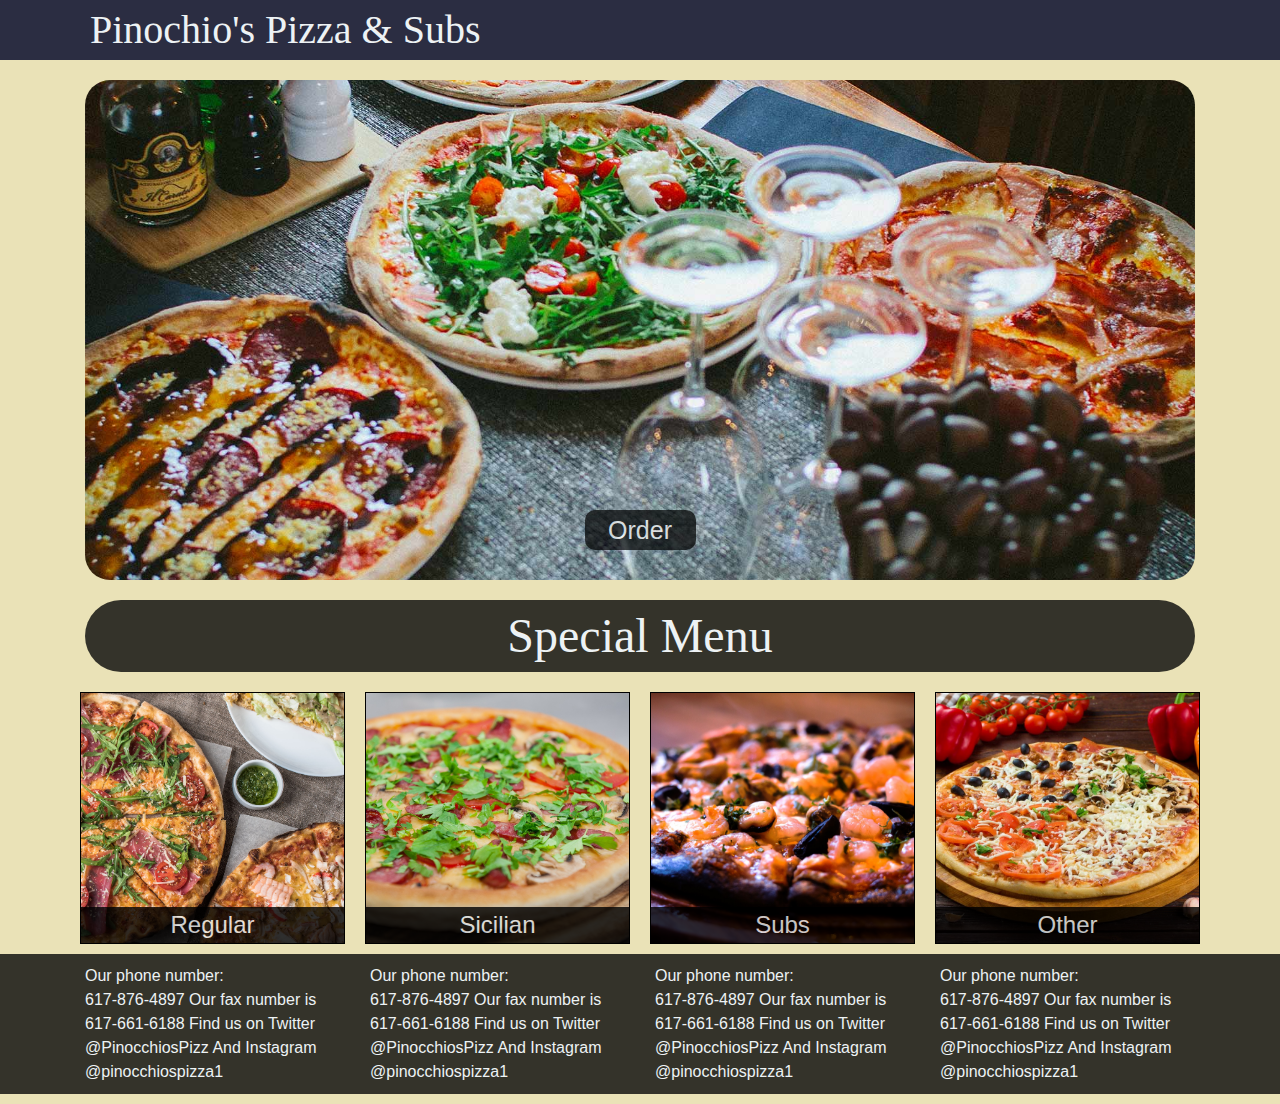
<file: frontends/index.html>
<!DOCTYPE html>
<html>
<head>
	<meta charset="utf-8">
    <meta name="viewport" content="width=device-width, initial-scale=1, shrink-to-fit=no">
	<title>Pinochio's Pizza</title>
	<link rel="stylesheet" href="https://stackpath.bootstrapcdn.com/bootstrap/4.5.2/css/bootstrap.min.css" integrity="sha384-JcKb8q3iqJ61gNV9KGb8thSsNjpSL0n8PARn9HuZOnIxN0hoP+VmmDGMN5t9UJ0Z" crossorigin="anonymous">
	<link rel="stylesheet" type="text/css" href="css/styles.css">
</head>
<body>
<header>
	<div id="navbar">
		<div class="container">
			<span>Pinochio's Pizza & Subs</span>
		</div>
	</div>
</header>
<div id="main-content" class="container">
	<div id="image-wrapper">
		<img class="img-fluid" src="images/pizzeriaruka-pizzas.jpg">
		<div id="order-button">
			<span>Order</span>
		</div>
	</div>
	<div id="title">
		<span>Special Menu</span>
	</div>
	<div id="tiles-container" class="row">
		<section class="col-lg-3 col-md-3">
			<div>
				<a href="">
					<img src="images/pizza1.jpg">
					<div class="tile-name">Regular</div>
				</a>
			</div>
		</section>
		<section class="col-lg-3 col-md-3">
			<div>
				<img src="images/pizza2.jpg">
				<div class="tile-name">Sicilian</div>
			</div>
		</section>
		<section class="col-lg-3 col-md-3">
			<div>
				<img src="images/pizza3.jpg">
				<div class="tile-name">Subs</div>
			</div>
		</section>
		<section class="col-lg-3 col-md-3">
			<div>
				<a href="">
					<img src="images/pizza4.jpg">
					<div class="tile-name">Other</div>
				</a>
			</div>
		</section>
	</div>
</div>
<footer>
	<div class="container">
		<div class="row">
			<section class="col-lg-3 col-md-3 col-sm-12">
				Our phone number: <br>
				617-876-4897
				Our fax number is <br>
				617-661-6188
				Find us on Twitter <br>
				@PinocchiosPizz
				And Instagram <br>
				@pinocchiospizza1
			</section>
			<hr>
			<section class="col-lg-3 col-md-3 col-sm-12">
				Our phone number: <br>
				617-876-4897
				Our fax number is <br>
				617-661-6188
				Find us on Twitter <br>
				@PinocchiosPizz
				And Instagram <br>
				@pinocchiospizza1
			</section>	
			<hr>	
			<section class="col-lg-3 col-md-3 col-sm-12">
				Our phone number: <br>
				617-876-4897
				Our fax number is <br>
				617-661-6188
				Find us on Twitter <br>
				@PinocchiosPizz
				And Instagram <br>
				@pinocchiospizza1
			</section>
			<hr>
			<section class="col-lg-3 col-md-3 col-sm-12">
				Our phone number: <br>
				617-876-4897
				Our fax number is <br>
				617-661-6188
				Find us on Twitter <br>
				@PinocchiosPizz
				And Instagram <br>
				@pinocchiospizza1
			</section>
		</div>
	</div>
</footer>
</body>
</html>
</file>
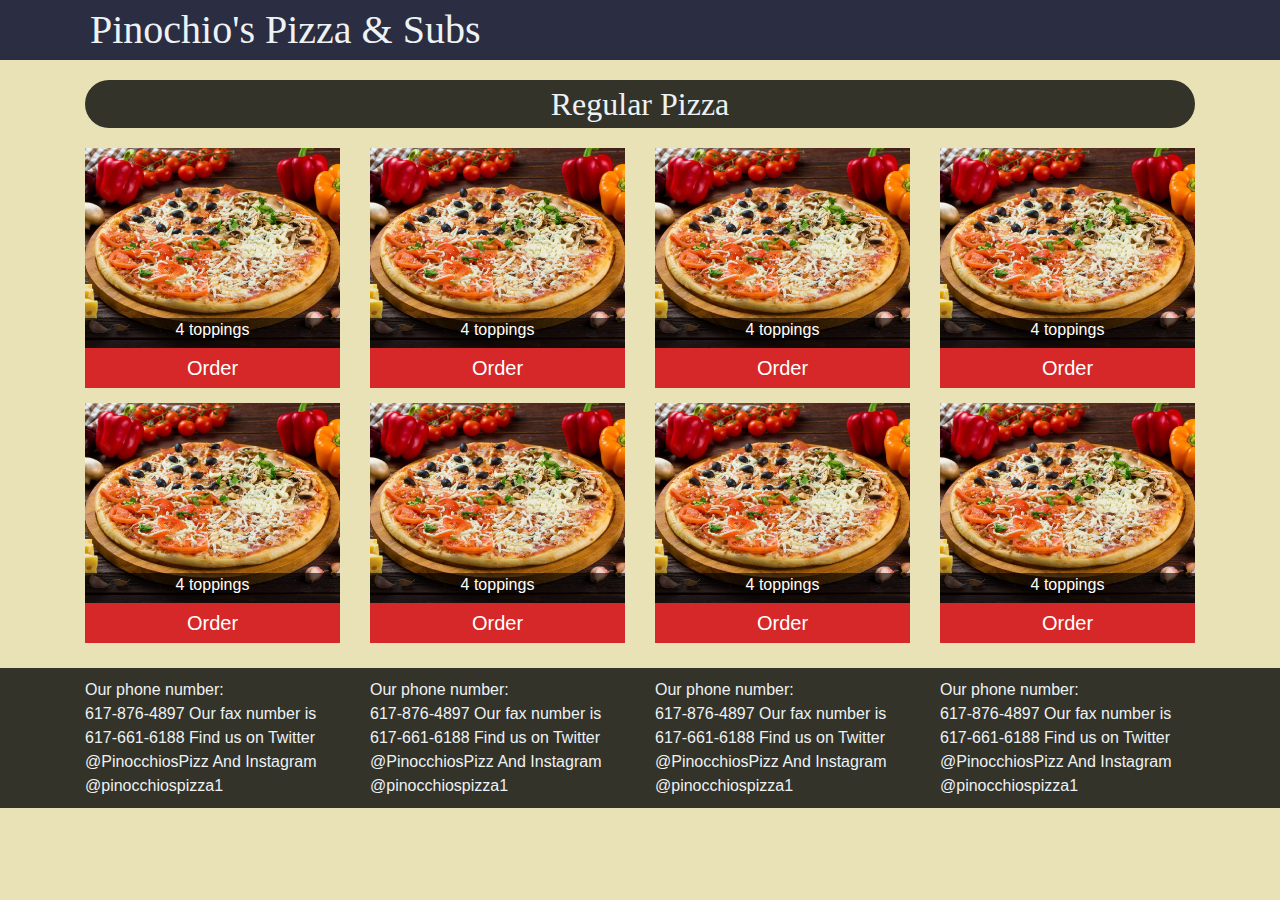
<file: frontends/category.html>
<!DOCTYPE html>
<html>
<head>
	<meta charset="utf-8">
    <meta name="viewport" content="width=device-width, initial-scale=1, shrink-to-fit=no">
	<title>Pinochio's Pizza</title>
	<link rel="stylesheet" href="https://stackpath.bootstrapcdn.com/bootstrap/4.5.2/css/bootstrap.min.css" integrity="sha384-JcKb8q3iqJ61gNV9KGb8thSsNjpSL0n8PARn9HuZOnIxN0hoP+VmmDGMN5t9UJ0Z" crossorigin="anonymous">
	<link rel="stylesheet" type="text/css" href="css/styles.css">
</head>
<body>
<header>
	<div id="navbar">
		<div class="container">
			<span>Pinochio's Pizza & Subs</span>
		</div>
	</div>
</header>

<div class="container">
	<div id="category-name"><span>Regular Pizza</span></div>
	<div id="dishes" class="row">
		<section class="col-lg-3">
			<div>
				<a href="">
				<img src="images/pizza4.jpg">
				<div id="dish-name">4 toppings</div>
				<div id="dish-order"><span>Order</span></div>
				</a>
			</div>
		</section>
		<section class="col-lg-3">
			<div>
				<img src="images/pizza4.jpg">
				<div id="dish-name">4 toppings</div>
				<div id="dish-order"><span>Order</span></div>
			</div>
		</section>
		<section class="col-lg-3">
			<div>
				<img src="images/pizza4.jpg">
				<div id="dish-name">4 toppings</div>
				<div id="dish-order"><span>Order</span></div>
			</div>
		</section>
		<section class="col-lg-3">
			<div>
				<img src="images/pizza4.jpg">
				<div id="dish-name">4 toppings</div>
				<div id="dish-order"><span>Order</span></div>
			</div>
		</section>
		<section class="col-lg-3">
			<div>
				<img src="images/pizza4.jpg">
				<div id="dish-name">4 toppings</div>
				<div id="dish-order"><span>Order</span></div>
			</div>
		</section>
		<section class="col-lg-3">
			<div>
				<img src="images/pizza4.jpg">
				<div id="dish-name">4 toppings</div>
				<div id="dish-order"><span>Order</span></div>
			</div>
		</section>
		<section class="col-lg-3">
			<div>
				<img src="images/pizza4.jpg">
				<div id="dish-name">4 toppings</div>
				<div id="dish-order"><span>Order</span></div>
			</div>
		</section>
		<section class="col-lg-3">
			<div>
				<img src="images/pizza4.jpg">
				<div id="dish-name">4 toppings</div>
				<div id="dish-order"><span>Order</span></div>
			</div>
		</section>
	</div>
</div>

<footer>
	<div class="container">
		<div class="row">
			<section class="col-lg-3 col-md-3 col-sm-12">
				Our phone number: <br>
				617-876-4897
				Our fax number is <br>
				617-661-6188
				Find us on Twitter <br>
				@PinocchiosPizz
				And Instagram <br>
				@pinocchiospizza1
			</section>
			<hr>
			<section class="col-lg-3 col-md-3 col-sm-12">
				Our phone number: <br>
				617-876-4897
				Our fax number is <br>
				617-661-6188
				Find us on Twitter <br>
				@PinocchiosPizz
				And Instagram <br>
				@pinocchiospizza1
			</section>	
			<hr>	
			<section class="col-lg-3 col-md-3 col-sm-12">
				Our phone number: <br>
				617-876-4897
				Our fax number is <br>
				617-661-6188
				Find us on Twitter <br>
				@PinocchiosPizz
				And Instagram <br>
				@pinocchiospizza1
			</section>
			<hr>
			<section class="col-lg-3 col-md-3 col-sm-12">
				Our phone number: <br>
				617-876-4897
				Our fax number is <br>
				617-661-6188
				Find us on Twitter <br>
				@PinocchiosPizz
				And Instagram <br>
				@pinocchiospizza1
			</section>
		</div>
	</div>
</footer>
</body>
</html>
</file>
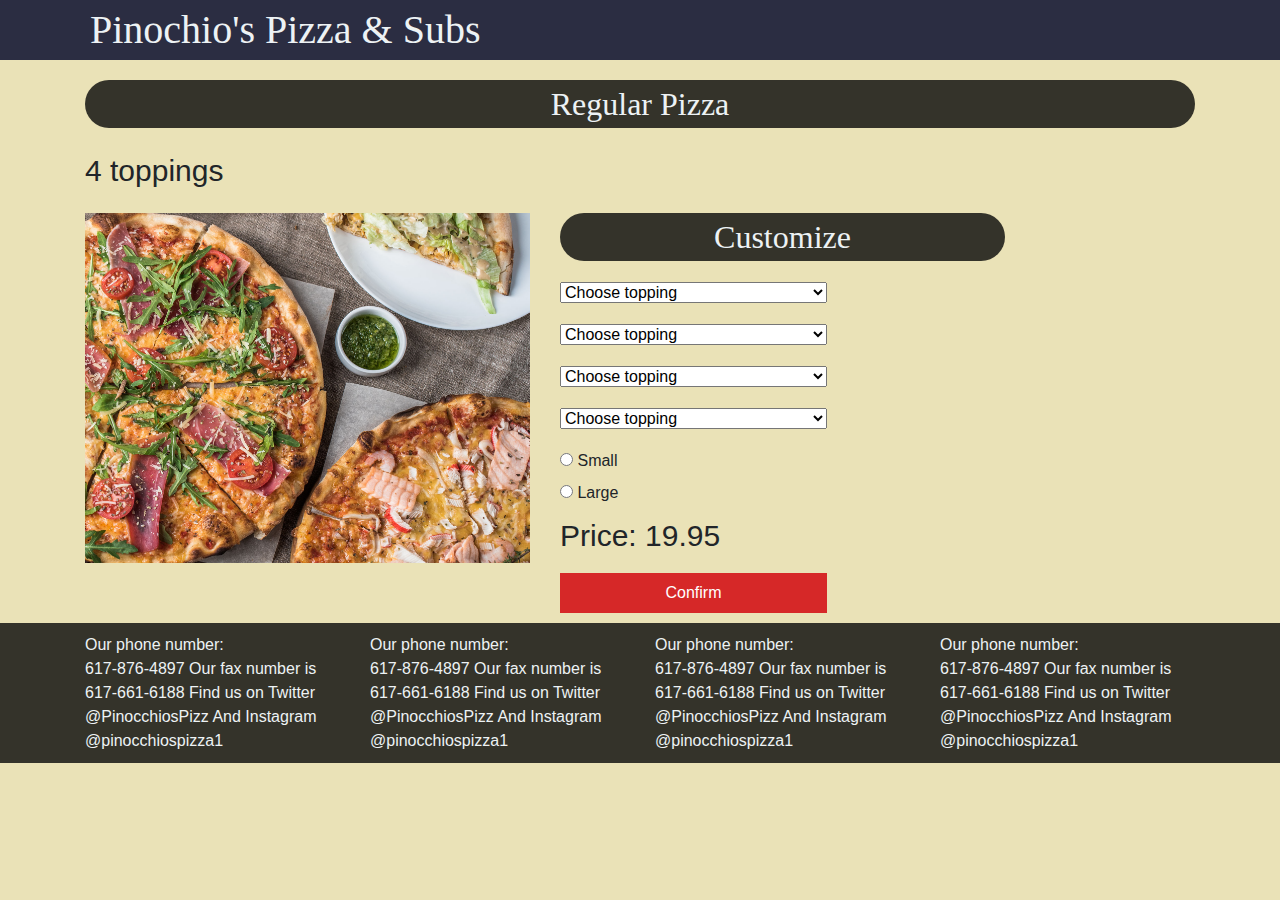
<file: frontends/dish.html>
<!DOCTYPE html>
<html>
<head>
	<meta charset="utf-8">
    <meta name="viewport" content="width=device-width, initial-scale=1, shrink-to-fit=no">
	<title>Pinochio's Pizza</title>
	<link rel="stylesheet" href="https://stackpath.bootstrapcdn.com/bootstrap/4.5.2/css/bootstrap.min.css" integrity="sha384-JcKb8q3iqJ61gNV9KGb8thSsNjpSL0n8PARn9HuZOnIxN0hoP+VmmDGMN5t9UJ0Z" crossorigin="anonymous">
	<link rel="stylesheet" type="text/css" href="css/styles.css">
</head>
<body>
<header>
	<div id="navbar">
		<div class="container">
			<span>Pinochio's Pizza & Subs</span>
		</div>
	</div>
</header>

<div class="container">
	<div id="category-name"><span>Regular Pizza</span></div>
	<div id="item-name"><span>4 toppings</span></div>
	<div class="row">
		<div class="col-lg-5">
			<section id="dish-img">
				<img src="images/pizza1.jpg">
			</section>
		</div>
		<div class="col-lg-5" id="customization">
			<div id="category-name"><span>Customize</span></div>
			<form>
				<select>
					<option>Choose topping</option>
				</select>
				<select>
					<option>Choose topping</option>
				</select>
				<select>
					<option>Choose topping</option>
				</select>
				<select>
					<option>Choose topping</option>
				</select><br>
				<input type="radio" id="male" name="gender" value="male">
  				<label for="male">Small</label><br>
 				<input type="radio" id="male" name="gender" value="male">
  				<label for="male">Large</label><br>
				<div id="total-price"><span>Price: 19.95</span></div>
				<div id="confirm-button">
			</form>
				<span>Confirm</span>
			</div>
		</div>
	</div>
</div>

<footer>
	<div class="container">
		<div class="row">
			<section class="col-lg-3 col-md-3 col-sm-12">
				Our phone number: <br>
				617-876-4897
				Our fax number is <br>
				617-661-6188
				Find us on Twitter <br>
				@PinocchiosPizz
				And Instagram <br>
				@pinocchiospizza1
			</section>
			<hr>
			<section class="col-lg-3 col-md-3 col-sm-12">
				Our phone number: <br>
				617-876-4897
				Our fax number is <br>
				617-661-6188
				Find us on Twitter <br>
				@PinocchiosPizz
				And Instagram <br>
				@pinocchiospizza1
			</section>	
			<hr>	
			<section class="col-lg-3 col-md-3 col-sm-12">
				Our phone number: <br>
				617-876-4897
				Our fax number is <br>
				617-661-6188
				Find us on Twitter <br>
				@PinocchiosPizz
				And Instagram <br>
				@pinocchiospizza1
			</section>
			<hr>
			<section class="col-lg-3 col-md-3 col-sm-12">
				Our phone number: <br>
				617-876-4897
				Our fax number is <br>
				617-661-6188
				Find us on Twitter <br>
				@PinocchiosPizz
				And Instagram <br>
				@pinocchiospizza1
			</section>
		</div>
	</div>
</footer>
</body>
</html>
</file>
<file: frontends/css/styles.css>
* {
	margin: 0;
	padding: 0;
	box-sizing: border-box;
}
body {
	background-color: #EAE2B7;
}
 
 /* Navbar */
#navbar {
	background-color: #2B2D42;
	font-family: Calibri;
	color: #EDF2F4;
	font-size: 2.5em;
	padding-left: 10px;
}

/* Jumbotron */

#image-wrapper {
	position: relative;
	text-align: center;
	margin-top: 20px;
}

#image-wrapper > img {
	width: 100%;
	height: 500px;
	border-radius: 25px;
	object-fit: cover;
}

#order-button {
	position: absolute;
	width: 10%;
	height: 40px;
	line-height: 40px;
	margin-right: auto;
	margin-left: auto;
	left: 0;
	right: 0;
	bottom: 30px;
	background-color: black;
	color: white;
	opacity: 0.7;
	font-size: 25px;
	border-radius: 10px;
}



#order-button:hover {
	border: 2px solid white;
}

/* Title */

#title {
	background-color: #34332A;
	color: #EDF2F4;
	text-align: center;
	border-radius: 65px;
	margin: 20px 0;
	padding: 0px;
}

#title span {
	font-family: Montserat;
	font-size: 3em;
}

/* Tiles */
#tiles-container {
	margin-bottom: 20px;
}

#tiles-container section {
	padding: 0 10px;
}

#tiles-container img {
	height: 250px;
	width: 100%;
	object-fit: cover;
}

#tiles-container section > div {
	position: relative;
	border: 1px solid black;
}

#tiles-container section > div:hover {
	box-shadow: 0 0 5px 5px #EDF2F4;
}

.tile-name {
	position: absolute;
	bottom: 0;
	width: 100%;
	background-color: black;
	color: #EDF2F4;
	text-align: center;
	font-size: 1.5em;
	opacity: 0.8;
}


/* Footer */
footer {
	background-color: #34332A;
	color: #EDF2F4;
	padding: 10px;
	margin-top: 20px;
	position: relative;
	bottom: 10px;
}





/* Category */

#category-name {
	background-color: #34332A;
	color: #EDF2F4;
	text-align: center;
	border-radius: 65px;
	margin: 20px 0;
	padding: 0px;
}

#category-name span {
	font-family: Montserat;
	font-size: 2em;
}

#dishes img {
	width: 100%;
	height: 200px;
	object-fit: cover;
}

#dish-order {
	width: 100%;
	background-color: #D62828;
	color: white;
	text-align: center;
	height: 40px;
	line-height: 40px;
	font-size: 20px;
}

#dishes section > div {
	position: relative;
	margin-bottom: 15px;
}

#dish-name {
	position: absolute;
	width: 100%;
	height: 30px;
	bottom: 40px;
	background-color: rgba(0,0,0, 0.6);
	color: white;
	text-align: center;

}


/* Dish */
#item-name {
	font-size: 30px;
}

#dish-img {
	margin-top: 20px;
}

#dish-img img {
	width: 100%;
	height: 350px;
	object-fit: cover;
}

#customization select {
	width: 60%;
	margin-bottom: 20px;
}

#total-price {
	font-size: 30px;
}

#confirm-button {
	width: 60%;
	text-align: center;
	height: 40px;
	line-height: 40px;
	color: white;
	background-color: #D62828;
	margin-top: 15px;
}


/* Media Queries */

@media (max-width: 1200px){
	
	/* Index */
	#tiles-container img {
		height: 200px;
	}

	#title span {
		font-size: 3em;
	}

}

@media (max-width: 992px) {
	
	/* Index */
	#tiles-container img {
		height: 170px;
	}

	#title span {
		font-size: 2.5em;
	}

	#order-button {
		width: 15%;
	}

}

@media (max-width: 768px) {

	/* Index */
	#image-wrapper img {
		height: 300px;
	}

	#tiles-container img {
		height: 300px;
	}

	#tiles-container section {
		margin-bottom: 25px;
	}

	footer {
		text-align: center;
	}

	footer hr {
		background-color: white;
		width: 80%;
		margin: 10px auto;
	}

	#order-button {
		width: 25%;
	}
	
	#navbar {
		font-size: 2em;
	}
}

@media (max-width: 576px) {
	
	/* Index */
	#image-wrapper img {
		height: 250px;
	}

	#navbar {
		font-size: 1.5em;
	}
}
</file>
